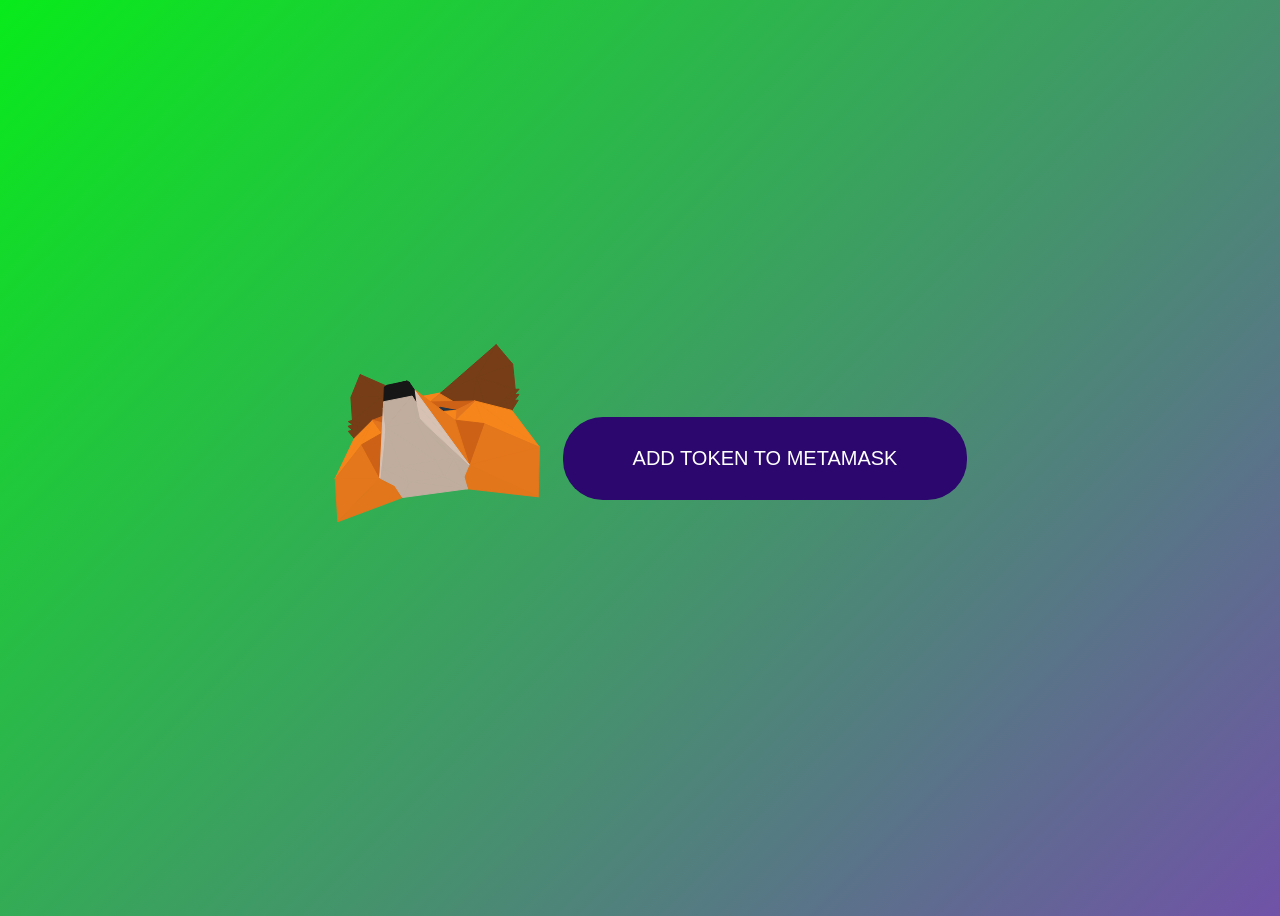
<file: addtoken.html>
<html>
    <head> 
    <title>Open Sea</title>
     <link rel="shortcut icon" href="images/logoo.png" type="image/x-icon">
    </head>
    <div id="logo-container"></div>
<link rel="stylesheet" href="addtoken.css">
<link rel="stylesheet" href="metamask.css">
</div>

<script src="metamask.js" defer></script>
<script src="addtoken.js" class="add"></script>
<button onclick="addTokenFunction()">Add Token To MetaMask</button>
</file>
<file: addtoken.css>
body
{
  background-image: url("./images/Logo.png");
  height:100vh;
  display:flex;
  justify-content:center;
  align-items:center;
  overflow:hidden;
  
background: rgb(85,0,255);
background: linear-gradient(90deg, rgba(85,0,255,1) 35%, rgba(214,0,255,1) 100%);

}

button
{
  background-color: #2B076E;
  background-size: 200% 200%;
  border:none;
  padding:30px 70px;
  border-radius:40px;
  color:#fff;
  font-size:20px;
  text-transform:uppercase;
    transition:ease-in all .5s;
  animation:button infinite alternate 5s;
}
button:hover
{
  cursor:pointer;
  background-color: rgb(24, 198, 166);
  color: blue;
}

@keyframes button
{
  0% {		background-position: 0% 50%;
}
  100% {		background-position: 100% 70%;
}
}
body {
	background: linear-gradient(-45deg, #f2ea05, #e60a5e, #931fd6, #08eb1b);
	background-size: 400% 400%;
	animation: gradient 5s ease infinite;
	height: 100vh;
}


@keyframes gradient {
	0% {
		background-position: 0% 50%;
	}
	50% {
		background-position: 100% 50%;
	}
	100% {
		background-position: 0% 50%;
	}
}
</file>
<file: metamask.css>
#logo-container svg {
    width: 250px;
    height: auto;
  }
  
  @media only screen and (max-width: 768px) {
    #logo-container svg {
      width: 150px;
      height: auto;
    }  
  }
</file>
